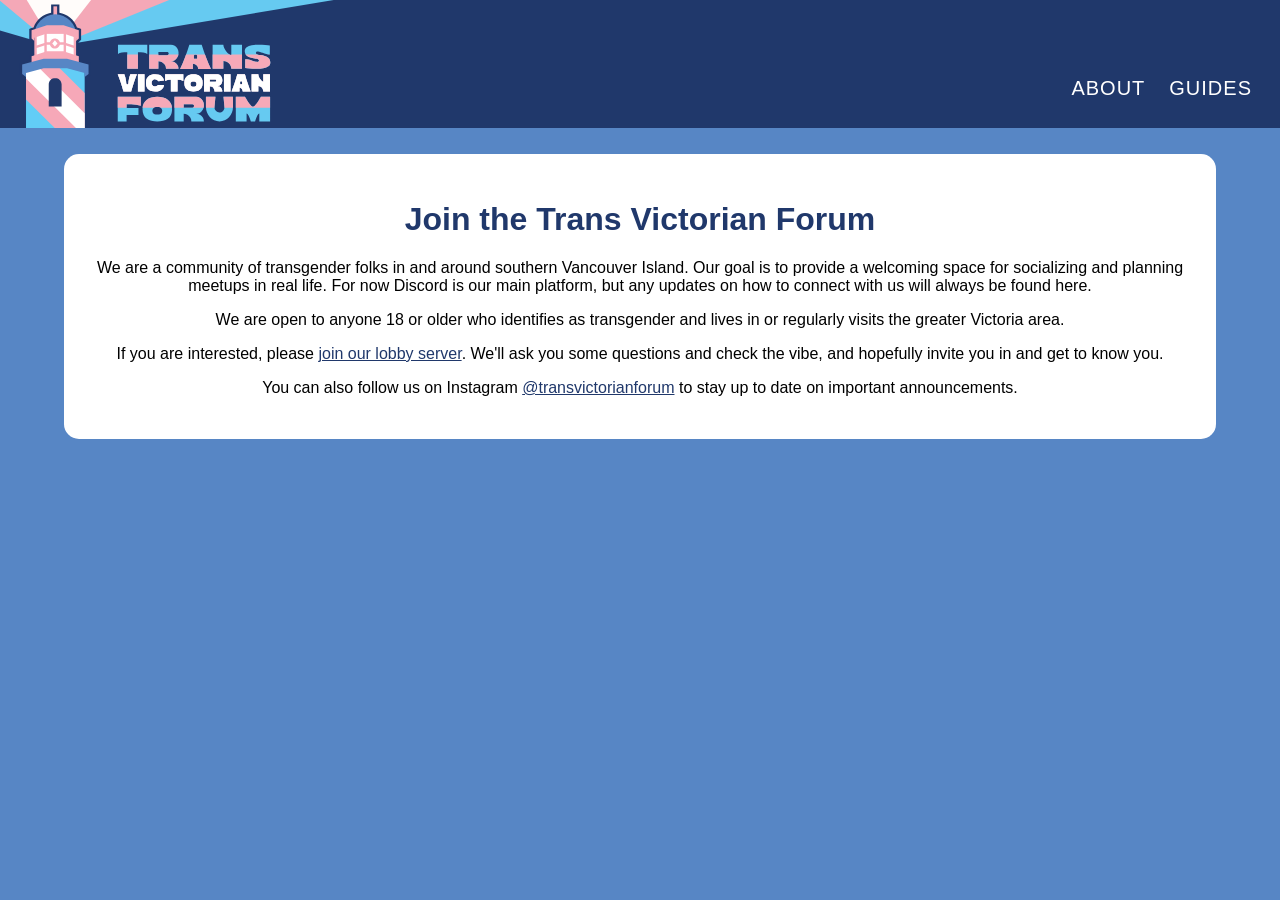
<file: index.html>
<!DOCTYPE html>
<html lang="en">
<head>
    <meta charset="UTF-8">
    <meta name="viewport" content="width=device-width, initial-scale=1.0">
    <title>Trans Victorian Forum</title>
    <link rel="stylesheet" href="main.css">
    <link rel="stylesheet" href="nav.css">
    <script src="script.js" defer></script>
	<script src="nav.js" defer></script>
</head>
<body>
    <header>
        <a href="index.html" class="logo"><img src="images/site-logo.svg" alt="Trans Victorian Forum" class="scalable-svg"/></a>
        <button class="menu_button open_button" aria-label="Open Menu" aria-controls="mainNav" aria-expanded="false">
		    <svg aria-hidden="true" xmlns="http://www.w3.org/2000/svg" viewBox="0 0 512 512"><path fill="none" stroke="" stroke-linecap="round" stroke-miterlimit="10" stroke-width="32" d="M80 160h352M80 256h352M80 352h352" /></svg>
		</button>
		<nav id="mainNav" class="navigation">
			<button class="menu_button close_button" aria-label="Close Menu">
				<svg aria-hidden="true" xmlns="http://www.w3.org/2000/svg" viewBox="0 0 512 512"><path fill="none" stroke="" stroke-linecap="round" stroke-linejoin="round" stroke-width="32" d="M368 368L144 144M368 144L144 368" /></svg>
			</button>
			<ul class="main_menu">
				<li class="nav_item"><a href="about.html">About</a></li>
				<li class="nav_item"><a href="guide.html">Guides</a></li>
			</ul>
		</nav>
    </header>
    <main>
        <h1>Join the Trans Victorian Forum</h1>
        <p>We are a community of transgender folks in and around southern Vancouver Island. Our goal is to provide a welcoming space for socializing and planning meetups in real life. For now Discord is our main platform, but any updates on how to connect with us will always be found here.</p>
        <p>We are open to anyone 18 or older who identifies as transgender and lives in or regularly visits the greater Victoria area.</p>
        <p>If you are interested, please <a href="https://discord.gg/wQJVTDxRTK" target="_blank">join our lobby server</a>. We'll ask you some questions and check the vibe, and hopefully invite you in and get to know you.</p>
        <p>You can also follow us on Instagram <a href="https://www.instagram.com/transvictorianforum/" target="_blank">@transvictorianforum</a> to stay up to date on important announcements.</p>
    </main>
</body>
</html>
</file>
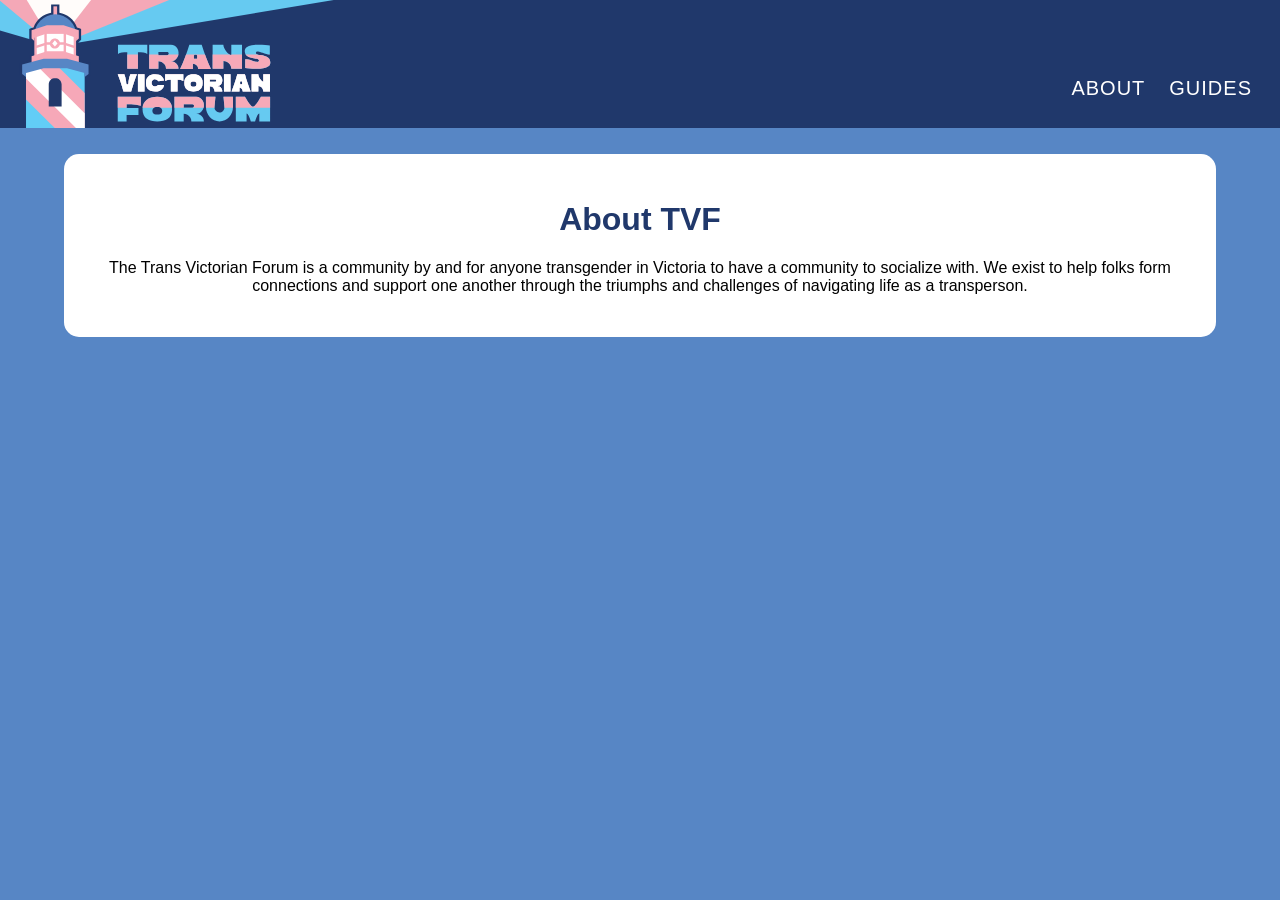
<file: about.html>
<!DOCTYPE html>
<html lang="en">
<head>
    <meta charset="UTF-8">
    <meta name="viewport" content="width=device-width, initial-scale=1.0">
    <title>Trans Victorian Forum</title>
    <link rel="stylesheet" href="main.css">
    <link rel="stylesheet" href="nav.css">
    <script src="script.js" defer></script>
	<script src="nav.js" defer></script>
</head>
<body>
    <header>
        <a href="index.html" class="logo"><img src="images/site-logo.svg" alt="Trans Victorian Forum" class="scalable-svg"/></a>
        <button class="menu_button open_button" aria-label="Open Menu" aria-controls="mainNav" aria-expanded="false">
		    <svg aria-hidden="true" xmlns="http://www.w3.org/2000/svg" viewBox="0 0 512 512"><path fill="none" stroke="" stroke-linecap="round" stroke-miterlimit="10" stroke-width="32" d="M80 160h352M80 256h352M80 352h352" /></svg>
		</button>
		<nav id="mainNav" class="navigation">
			<button class="menu_button close_button" aria-label="Close Menu">
				<svg aria-hidden="true" xmlns="http://www.w3.org/2000/svg" viewBox="0 0 512 512"><path fill="none" stroke="" stroke-linecap="round" stroke-linejoin="round" stroke-width="32" d="M368 368L144 144M368 144L144 368" /></svg>
			</button>
			<ul class="main_menu">
				<li class="nav_item"><a href="about.html">About</a></li>
				<li class="nav_item"><a href="guide.html">Guides</a></li>
			</ul>
		</nav>
    </header>
    <main>
        <h1>About TVF</h1>
        <p>The Trans Victorian Forum is a community by and for anyone transgender in Victoria to have a community to socialize with. We exist to help folks form connections and support one another through the triumphs and challenges of navigating life as a transperson.</p>
    </main>
</body>
</html>
</file>
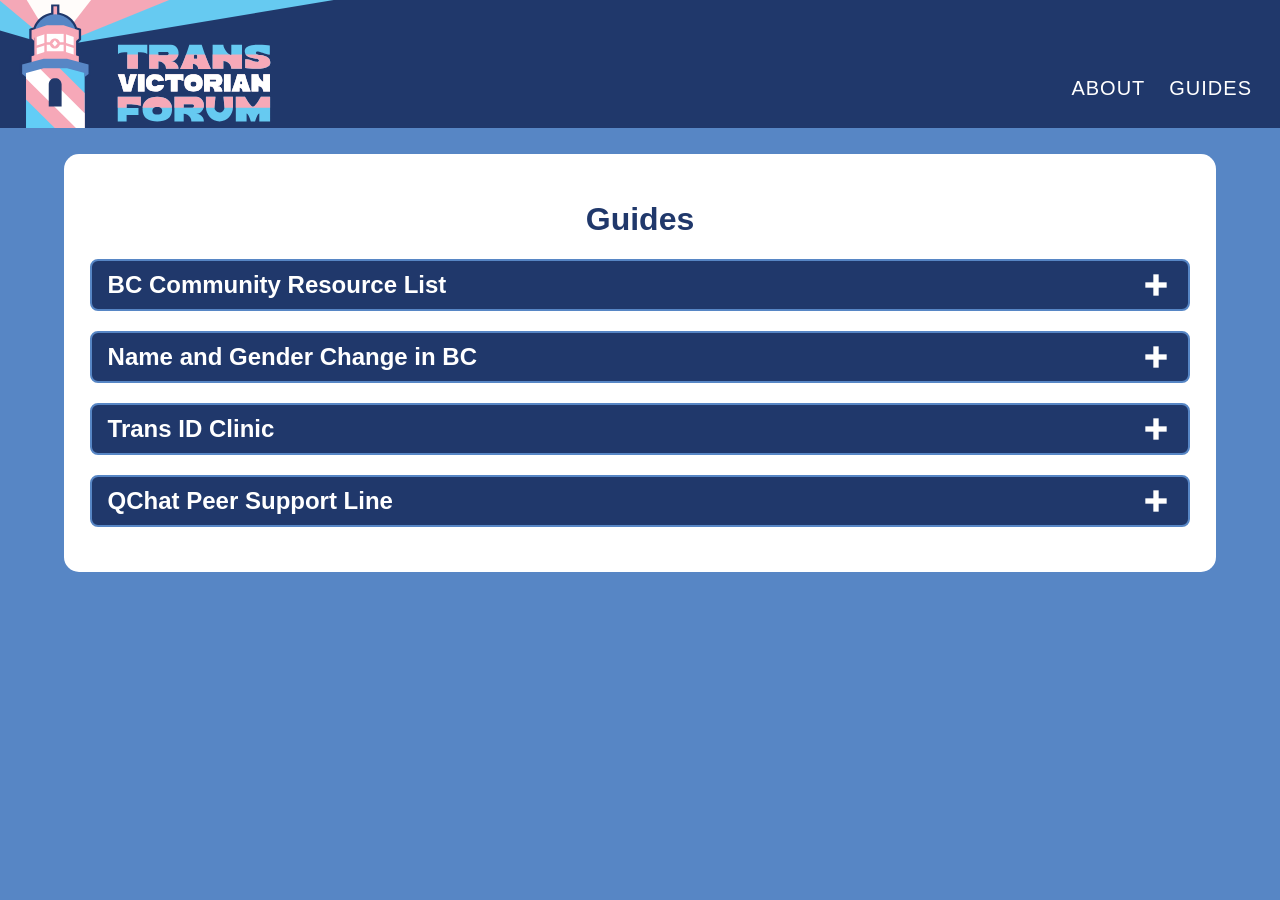
<file: guide.html>
<!DOCTYPE html>
<html lang="en">
<head>
    <meta charset="UTF-8">
    <meta name="viewport" content="width=device-width, initial-scale=1.0">
    <title>Trans Victorian Forum</title>
    <link rel="stylesheet" href="main.css">
    <link rel="stylesheet" href="nav.css">
    <script src="script.js" defer></script>
	<script src="nav.js" defer></script>
</head>
<body>
    <header>
        <a href="index.html" class="logo"><img src="images/site-logo.svg" alt="Trans Victorian Forum" class="scalable-svg"/></a>
        <button class="menu_button open_button" aria-label="Open Menu" aria-controls="mainNav" aria-expanded="false">
		    <svg aria-hidden="true" xmlns="http://www.w3.org/2000/svg" viewBox="0 0 512 512"><path fill="none" stroke="" stroke-linecap="round" stroke-miterlimit="10" stroke-width="32" d="M80 160h352M80 256h352M80 352h352" /></svg>
		</button>
		<nav id="mainNav" class="navigation">
			<button class="menu_button close_button" aria-label="Close Menu">
				<svg aria-hidden="true" xmlns="http://www.w3.org/2000/svg" viewBox="0 0 512 512"><path fill="none" stroke="" stroke-linecap="round" stroke-linejoin="round" stroke-width="32" d="M368 368L144 144M368 144L144 368" /></svg>
			</button>
			<ul class="main_menu">
				<li class="nav_item"><a href="about.html">About</a></li>
				<li class="nav_item"><a href="guide.html">Guides</a></li>
			</ul>
		</nav>
    </header>
    <main>
        <h1>Guides</h1>
        <section>
            <h2 class="special-h2">
                <button aria-expanded="false">BC Community Resource List
                    <svg aria-hidden="true" focusable="false" viewBox="0 0 12 12">
                        <rect class="vert" height="8" width="2" y="2" x="5" />
                        <rect height="2" width="8" y="5" x="2" />
                    </svg>
                </button>
            </h2>
            <div hidden class="special-div">
                <p><a href="https://pinkwhitebrew.neocities.org/bc_resources" target="_blank">Click Here</a> to go to a list of LGBTQ resources and groups throughout British Columbia. This list is not maintained by TVF and some information may need verified.</p>
            </div>
        </section>
        <section>
            <h2 class="special-h2">
                <button aria-expanded="false">Name and Gender Change in BC
                    <svg aria-hidden="true" focusable="false" viewBox="0 0 12 12">
                        <rect class="vert" height="8" width="2" y="2" x="5" />
                        <rect height="2" width="8" y="5" x="2" />
                    </svg>
                </button>
            </h2>
            <div hidden class="special-div">
                <p>The following information is provided by a member of the Trans Victorian Forum reflecting their first-hand experience navigating the process</p>
                <p><i>This information applies to those who are 19+ and have a BC birth certificate</i></p>
                <p>Hopefully this will help some folks who wish to update their name and gender at the same time. While <a href="https://www.transcarebc.ca/" target="_blank">TransCareBC</a> has <a href="https://www.transcarebc.ca/explore-transition/id-change" target="_blank">their own guide</a>, I found some of the steps were unclear and some of the information was quite confusing.</p>
                <p>What follows are just my (cleaned up) notes from the many hours of research I did when I changed my name and gender legally in June of 2022 in Victoria. I have done my best to confirm that this information is still current as of July 2023, but nothing here is legal advice, so if you’re unsure, please double check with the specific organization for the step you’re at.</p>
                <h3>Updating BC Documents</h3>
                <p>You can update your name and gender at the same time. Use the following steps to submit both changes at once and have your new BC Birth Certificate issued.</p>
                <p><i>Note: These are the steps that were recommended when I called Vital Statistics in June 2022. When I was dropping my documents off, the staff at my Service BC office were not aware that it was possible to submit both together.</i></p>
                <ol>
                    <li>1. Print off both of the following forms and fill them out:
                        <ol type="a">
                            <li><a href="https://www2.gov.bc.ca/gov/content/life-events/legal-changes-of-name/legal-change-of-name-application" target="_blank">Adult Application for Change of Name (VSA 529A)</a></li>
                            <li><a href="https://www2.gov.bc.ca/gov/content/life-events/birth-adoption/births/birth-certificates/change-of-gender-designation-on-birth-certificates" target="_blank">Application for Change of Gender Designation (Adult and Minors Aged 12 Years and Over) (VSA 509A)</a></li>
                        </ol>
                    </li>
                    <li>2. Make 2 photo copies each of your driver's license and your birth certificate.</li>
                    <li>3. Get fingerprints taken within the 30 days prior to submitting your forms.
                        <ol type="a">
                            <li>If you’re in Victoria, I recommend using <a href="https://commissionairesviy.ca/identification-services/#fingerprint" target="_blank">Commissionaires in Victoria</a>. I was able to book an appointment for the same afternoon as my Service BC appointment, and just went straight from one to the other.</li>
                            <li>They will likely ask for your full new name, so be sure that you have fully decided before you go</li>
                        </ol>
                    </li>
                    <li>4. Create two separate packages, one for each change (and then a copy of everything for your records):
                        <ol type="a">
                            <li>Change of Name
                                <ol type="i">
                                    <li>Original (or most current) BC Birth Certificate</li>
                                    <li>Copy of receipt for payment of fingerprinting/criminal record check</li>
                                    <li>Photocopy of driver’s license (with current address)</li>
                                    <li>Notarized completed Adult Application for Change of Name (VSA 529A)
                                        <ul>
                                            <li>They offered to notarize the document for me at the Saanich Service BC office, although all the documentation states they only do that at the Vancouver office, so your mileage may vary with this.</li>
                                        </ul>
                                    </li>
                                </ol>
                            </li>
                            <li>Change of Gender
                                <ol type="i">
                                    <li>Photocopy of BC Birth Certificate
                                        <ul>
                                            <li>Ensure to write on this photocopied page that you have also submitted a name change form on the same date and ask that they hold off creating a new birth certificate until the name change has been completed (this is because a gender change is processed faster at a different office)</li>
                                        </ul>
                                    </li>
                                    <li>Photocopy of driver’s license (with current address</li>
                                    <li>Completed Application for Change of Gender Designation (Adult and Minors Aged 12 Years and Over) (VSA 509A)</li>
                                </ol>
                            </li>
                            <li>Copies of everything for yourself
                                <ol type="i">
                                    <li>Copy of birth certificate</li>
                                    <li>Original receipt of payment for fingerprinting</li>
                                    <li>Copy of completed name change form</li>
                                    <li>Copy of completed change of gender form</li>
                                    <li>Copy of completed change of name form</li>
                                </ol>
                            </li>
                        </ol>
                    </li>
                    <li>5. Take both packages into a Service BC office.
                        <ol type="a">
                            <li>I would recommend booking an appointment in advance.</li>
                            <li>You can pay for everything in person at the Service BC office, and the forms should arrive at Vital Statistics the following day.</li>
                        </ol>
                    </li>
                    <li>6. Wait for your Certificate of Change of Name and new Birth Certificate to arrive in the mail (up to 8 weeks; mine only took 4 weeks in June 2022)</li>
                    <p>Once you receive your new documents you can proceed to the next steps:</p>
                    <li>7. Update Health Insurance BC (MSP)**
                        <ol type="a">
                            <li>Submit copy of your updated birth certificate and name change form to Health Insurance BC. This can be done online (I submitted the Change of Name Cert for the name change document and my Birth Cert for the gender document).</li>
                            <li>You will not receive confirmation that your record has been updated. I had to call them to double-check (1-800-663-7100), but sometimes a doctor’s office or other health practitioner can check for you. Their site says it can take up to 21 days, and I called after 3 weeks and confirmed it was processed.</li>
                        </ol>
                    </li>
                    <li>8. Update your BC Driver’s Licence
                        <ol type="a">
                            <li>If you have a combined BC Driver’s Licence and Services Card, ensure you have confirmed that your MSP has been updated before proceeding to update your BCDL</li>
                            <li>Take your Change of Name Cert and Birth Cert to ICBC to apply for a replacement Driver’s Licence. I recommend <a href="https://www.icbc.com/driver-licensing/visit-dl-office/Pages/Book-a-knowledge-test-and-other-services.aspx" target="_blank">booking an appointment</a> ahead of time.</li>
                            <li><a href="https://www.icbc.com/driver-licensing/getting-licensed/Change-your-name-or-address" target="_blank">More info</a></li>
                        </ol>
                    </li>
                </ol>
                <p>**2023-09-11: I have been informed that there is a new process in place, however it’s not officially documented anywhere, so you may want to confirm this yourself with ICBC.</p>
                <p>You do not need to update your information with Health Insurance BC (HIBC) first if you have a combined card. Once you have your updated Birth Certificate, you can bring it, along with your Certificate of Name Change and 2 pieces of ID, to an ICBC and they will do it all in one step for you. They will scan your documents and send copies to HIBC for you. If HIBC needs anything else they will just contact you directly.</p>
                <p>If you have a combined card and choose to separate them, the Driver's License will take the normal few weeks timeframe, and the standalone Services Card will be an additional 3-4 weeks following that to allow for the HIBC processing time. If you choose to do the combined card, it will be the same wait as the standalone Services Card.</p>
                <h3>Updating Federal Documents</h3>
                    <ul>
                        <li>Passport
                            <ol type="a">
                                <li>Complete the Adult General Passport Application Form</li>
                                <li>Bring passport, proof of new ID, and new photos</li>
                                <li><a href="https://www.canada.ca/en/immigration-refugees-citizenship/services/canadian-passports/change-name.html#legal-change" target="_blank">More info</a></li>
                            </ol>
                        </li>
                        <li>SIN
                            <ol type="a">
                                <li>Can <a href="https://www.canada.ca/en/employment-social-development/services/sin/apply.html" target="_blank">update online.</a></li>
                                <li>No new SIN card is sent.</li>
                            </ol>
                        </li>
                        <li>CRA
                            <ol>
                                <li>Call them at 1-800-959-8281</li>
                                <li>You <i>may</i> be able to update over the phone, if you have not changed any information with the CRA previously.
                                    <ul>
                                        <li>Note: I was unable to do this, as I had previously submitted my taxes with my middle name and then without it, which counted as a “name change” in their systems.</li>
                                    </ul>
                                </li>
                                <li>If you are unable to update over the phone, you will need to mail or fax a letter with specific information laid out in the link below.
                                    <ul>
                                        <li>Note: If you are unable to access a fax machine, they require the original or a certified true copy of your Change of Name Certificate.</li>
                                    </ul>
                                </li>
                                <li><a href="https://www.canada.ca/en/revenue-agency/services/tax/individuals/topics/about-your-tax-return/should-you-tell-cra-about-your-change-name.html" target="_blank">More info</a></li>
                            </ol>
                        </li>
                        <li>Elections Canada
                            <ol>
                                <li>call 1-800-463-6868 or fill out the online contact form to request an Update Request form</li>
                                <li>Complete and submit the form
                                    <ul>
                                        <li>As of June 2022, the form could be submitted via fax or mail (with copies of original)</li>
                                    </ul>
                                </li>
                            </ol>
                        </li>
                    </ul>
                <h3>Costs for updating Name and Gender</h3>
                    <ul>
                        <li>$27 - Gender Amendment Fee</li>
                        <li>$27 - New birth certificate</li>
                        <li>$137 - Change of Name Fee</li>
                        <li>$17 - Notarization fee (at Service BC office; may be more elsewhere)</li>
                        <li>$89 - Fingerprint fee at Commissionaires</li>
                        <li>BCDL will be either:
                            <ul>
                                <li>$17 - if not close to a renewal date</li>
                                <li>$75 - if your current licence is expiring within 180 days (6 months)</li>
                            </ul>
                        </li>
                        <li>$120 (5 yr) or $160 (10 yr) (plus any cost for getting photos) - Passport</li>
                    </ul>
                <h3>Other places to update your name and/or gender</h3>
                    <p>This is not a complete list, as everyone’s list will be a little different, but I’ve included this as a starting point.</p>
                    <ul>
                        <li>Any banks and other financial institutions you deal with
                            <ul>
                                <li>Once you update your name with your bank and on any credit/debit cards you have, you will need to update most of your automatic payments and saved information with any vendors (eg. Google Wallet, Amazon, etc)</li>
                            </ul>
                        </li>
                        <li>Your workplace (for payroll, benefits, etc)
                            <ul>
                                <li>Even if you’re already out and have changed your name at work, there are likely certain things that they won’t be able to update until the legal change has happened (payroll, benefits, etc).</li>
                                <li>Make sure to ask if you need to update some things yourself. For example, I had to update my Pension Plan and my Union myself separately.</li>
                            </ul>
                        </li>
                        <li>If you own property, you will need to update your Land Title.
                            <ul>
                                <li>Note: My condo insurance provider required the updated State of Title Certificate, so make sure you request that as well</li>
                            </ul>
                        </li>
                        <li>Car and other insurance</li>
                        <li>Cell phone provider</li>
                        <li>Any utilities (internet, hydro, etc)</li>
                        <li>Public Library</li>
                        <li>Any membership cards (Costco, etc)</li>
                    </ul>
            </div>
        </section>
        <section>
            <h2 class="special-h2">
                <button aria-expanded="false">Trans ID Clinic<svg aria-hidden="true" focusable="false" viewBox="0 0 12 12">
                        <rect class="vert" height="8" width="2" y="2" x="5" />
                        <rect height="2" width="8" y="5" x="2" />
                    </svg>
                </button>
            </h2>
            <div hidden class="special-div">
                <p>If you want help with your name change beyond the guide above, the Trans ID Clinic is a free local non-profit which helps trans people with their name changes and often cost. The events often occur at Island Sexual Health, the Central Library downtown, or in the UVIC student sub. Their Facebook page has the most up-to-date information available for new Trans Name Change ID events! <a href="https://www.facebook.com/profile.php?id=100068523500843" target="_blank">Click here to visit the Trans ID Clinic's facebook page.</a></p>
            </div>
        </section>
        <section>
            <h2 class="special-h2">
                <button aria-expanded="false">QChat Peer Support Line
                    <svg aria-hidden="true" focusable="false" viewBox="0 0 12 12">
                        <rect class="vert" height="8" width="2" y="2" x="5" />
                        <rect height="2" width="8" y="5" x="2" />
                    </svg>
                </button>
            </h2>
            <div hidden class="special-div">
                <p>QChat provides a province-wide free, confidential and inclusive peer-to-peer support service for 2SLGBTQIA+ people, and a resource referral service. Their service welcomes all identities. They focus on 2SLGBTQIA+ youth ages 12-30, and are also happy to support people who are questioning if they might be a particular 2SLGBTQIA+ identity, people who want to learn more about the 2SLGBTQIA+ community or how to support someone from it, and older 2SLGBTQIA+ people.</p>
                <p>Their peer support is provided by trained 2SLGBTQIA+ volunteers who complete a 5-week training program. It includes certification in the BC Peer Connect learning modules and completion of QChat's in-house training modules, developed in consultation with people who have lived experience and learned knowledge of the topics.</p>
                <p>Common reasons why 2SLGBTQIA+ youth and their families reach out to QChat are to discuss relationships with friends and family, coming out, dealing with discrimination and learning about resources that can help. Basically, you can reach out any time you want someone to talk to, and Qchat is just as happy to help celebrate successes as help with challenges! Their website can be found <a href="https://www.qchat.ca/">here</a>.</p>
                <p>If you would like to help out, descriptions of their volunteer positions and an application form can be found <a href="https://www.qchat.ca/volunteer-call-out" target="_blank">here</a>.</p>
            </div>
        </section>
    </main>
</body>
</html>
</file>
<file: main.css>
:root {
	--white: #fff;
	--navy: #20386b;
	--blue: #5786C5;
	--black: #222;
	--pink: #f4a8b7;
	--skyblue: #66caf1;
    font-family: 'Segoe UI', Tahoma, Geneva, Verdana, sans-serif;
}

body {
    margin: 0;
    background-color: #5786C5;
}

.logo {
    height: 100%;
    margin-right: -2em;
}

.scalable-svg {
    height: 8rem;
}

.main_menu li a {
    text-decoration: none;
    color: #FFFFFF;
    font-family: 'Segoe UI', Tahoma, Geneva, Verdana, sans-serif;
}

.main_menu li a:visited {
    text-decoration: none;
    color: #FFFFFF;
}

main {
    background-color: white;
    margin: 5%;
    border-radius: 15px;
    margin-top: 2%;
    padding: 2%;
}

h1 {
    font-family: 'Segoe UI', Tahoma, Geneva, Verdana, sans-serif;
    color: var(--navy);
    text-align: center;
}

h2 {
    font-family: 'Segoe UI', Tahoma, Geneva, Verdana, sans-serif;
    text-align: center;
}

p {
    font-family: 'Segoe UI', Tahoma, Geneva, Verdana, sans-serif;
    font-weight: 400;
    text-align: center;
}
a {
    color: var(--navy);
}

/* Collapsible Guides */
.special-h2, .special-div {
	box-sizing: border-box;
}

.special-h2 button {
	all: inherit;
	width: 100%;
	margin: 0;
	display: flex;
	justify-content: space-between;
	align-items: center;
	border: 2px solid var(--blue);
	border-radius: 0.5rem;
	padding: 0.5rem 0.5rem 0.5rem 1rem;
	color: var(--white);
	background-color: var(--navy);
}

.special-h2 button:hover, .special-h2 button:focus {
	outline: 0;
	border: 2px solid var(--pink);
	color: var(--pink);
	cursor: pointer;
}

.special-h2 button svg {
	height: 2rem;
	margin-left: 1rem;
	border-radius: 50%;
	flex-shrink: 0;
	color: #FFFFFF;
    stroke-width: 0;
}

.special-h2 button:hover svg, .special-h2 button:focus svg {
	color: var(--pink);
    stroke-width: 0;
}

[aria-expanded] rect {
	fill: currentColor;
}

[aria-expanded="true"] .vert {
	display: none;
}

.special-div {
	margin-top: -0.8rem;
	padding: 0.5rem 0.3rem 0 1rem;
	border: 2px solid var(--blue);
	border-radius: 0 0 0.5rem 0.5rem;
	background-color: #FFFFFF;
}

@media all and (min-width: 37rem) {
.special-div {
	padding: 1rem 0.5rem 0 1rem;
}
}

@media all and (min-width: 50rem) {
.special-div {
	margin-top: -1.3rem;
	padding: 1rem 1rem 0 1.5rem;
}
}
</file>
<file: nav.css>
:root {
	--white: #fff;
	--navy: #20386b;
	--blue: #5786C5;
	--black: #222;
	--pink: #f4a8b7;
	--skyblue: #66caf1;
}

/* Nav */
header {
    background-color: var(--navy);
    display: flex;
    align-items: end;
    justify-content: space-between;
    height: 8rem;
}

.navigation {
	max-width: 75rem;
	margin: 1em;
}

.main_menu {
	padding: 0;
	margin: 0;
	list-style-type: none;
	display: flex;
	flex-flow: row wrap;
	justify-content: space-evenly;
	align-items: center;
}

.nav_item a {
	display: block;
	padding: 0.75rem;
	font-size: 1.25rem;
	text-decoration-color: transparent;
	text-decoration-thickness: 3px;
	text-underline-offset: 3px;
	text-transform: uppercase;
	letter-spacing: 1px;
	color: var(--white);
	transition: all 300ms ease-in-out;
}

.nav_item a.active,
.nav_item a:focus,
.nav_item a:hover,
.nav_item a:active {
	color: var(--pink);
	text-decoration-color: var(--pink);
}

.menu_button {
	display: none;
	padding: 0;
	background-color: transparent;
	border: none;
	cursor: pointer;
}

svg {
	display: block;
	width: 3rem;
	height: 3rem;
	stroke: var(--white);
	transition: stroke 300ms ease-in-out;
}

@media (max-width: 768px) {
	.menu_button {
		display: block;
		border-radius: 5px;
		transition: background-color 300ms ease-in-out;
	}

	.menu_button:focus,
	.menu_button:hover,
	.menu_button:active {
		background-color: var(--pink);
	}

	.menu_button:focus svg,
	.menu_button:hover svg,
	.menu_button:active svg {
		stroke: var(--white);
	}

	.close_button {
		margin: 0.5rem auto 0.5rem 0.5rem;
	}

	.open_button {
		margin-left: auto;
	}

	.menu_active .open_button {
		visibility: hidden;
	}

	.navigation {
		visibility: hidden;
		position: fixed;
		top: 0;
		left: 100%;
		width: 300px;
		height: 100vh;
		box-shadow: none;
		background-color: var(--navy);
		transform: translateX(0);
		transition:
			transform 300ms linear,
			visibility 300ms linear;
	}

	.menu_active .navigation {
		visibility: visible;
		box-shadow: -1px 0 1px 1px rgba(0, 0, 0, 10%);
		transform: translateX(-300px);
	}

	.main_menu {
		flex-direction: column;
		border-top: 3px dotted var(--blue);
	}

	.nav_item {
		width: 100%;
		text-align: center;
		border-bottom: 3px dotted var(--blue);
	}
}
</file>
